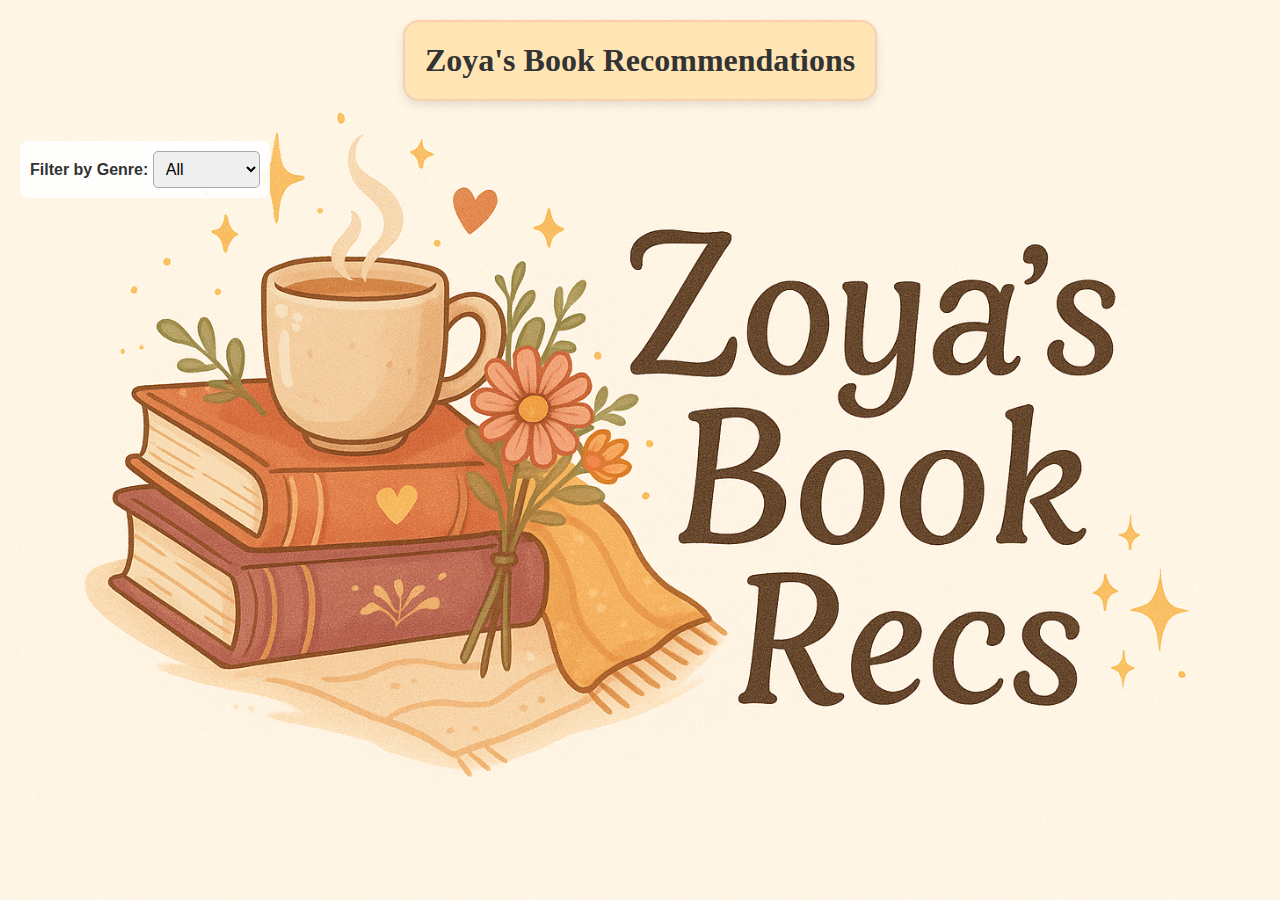
<file: index.html>
<!DOCTYPE html>
<html lang="en">
<head>
  <meta charset="UTF-8" />
  <meta name="viewport" content="width=device-width, initial-scale=1.0"/>
  <title>Zoya's Book Recs</title>
  <link rel="stylesheet" href="style.css" />
</head>
<body>
  <header>Zoya's Book Recommendations</header>

  <div id="filter">
    <label for="genre-select"><strong>Filter by Genre:</strong></label>
    <select id="genre-select">
      <option value="All">All</option>
      <option value="Romance">Romance</option>
      <option value="Fantasy">Fantasy</option>
      <option value="Thriller">Thriller</option>
    </select>
  </div>

  <div class="book-grid" id="book-container"></div>

  <script src="books.js"></script>
</body>
</html>
</file>
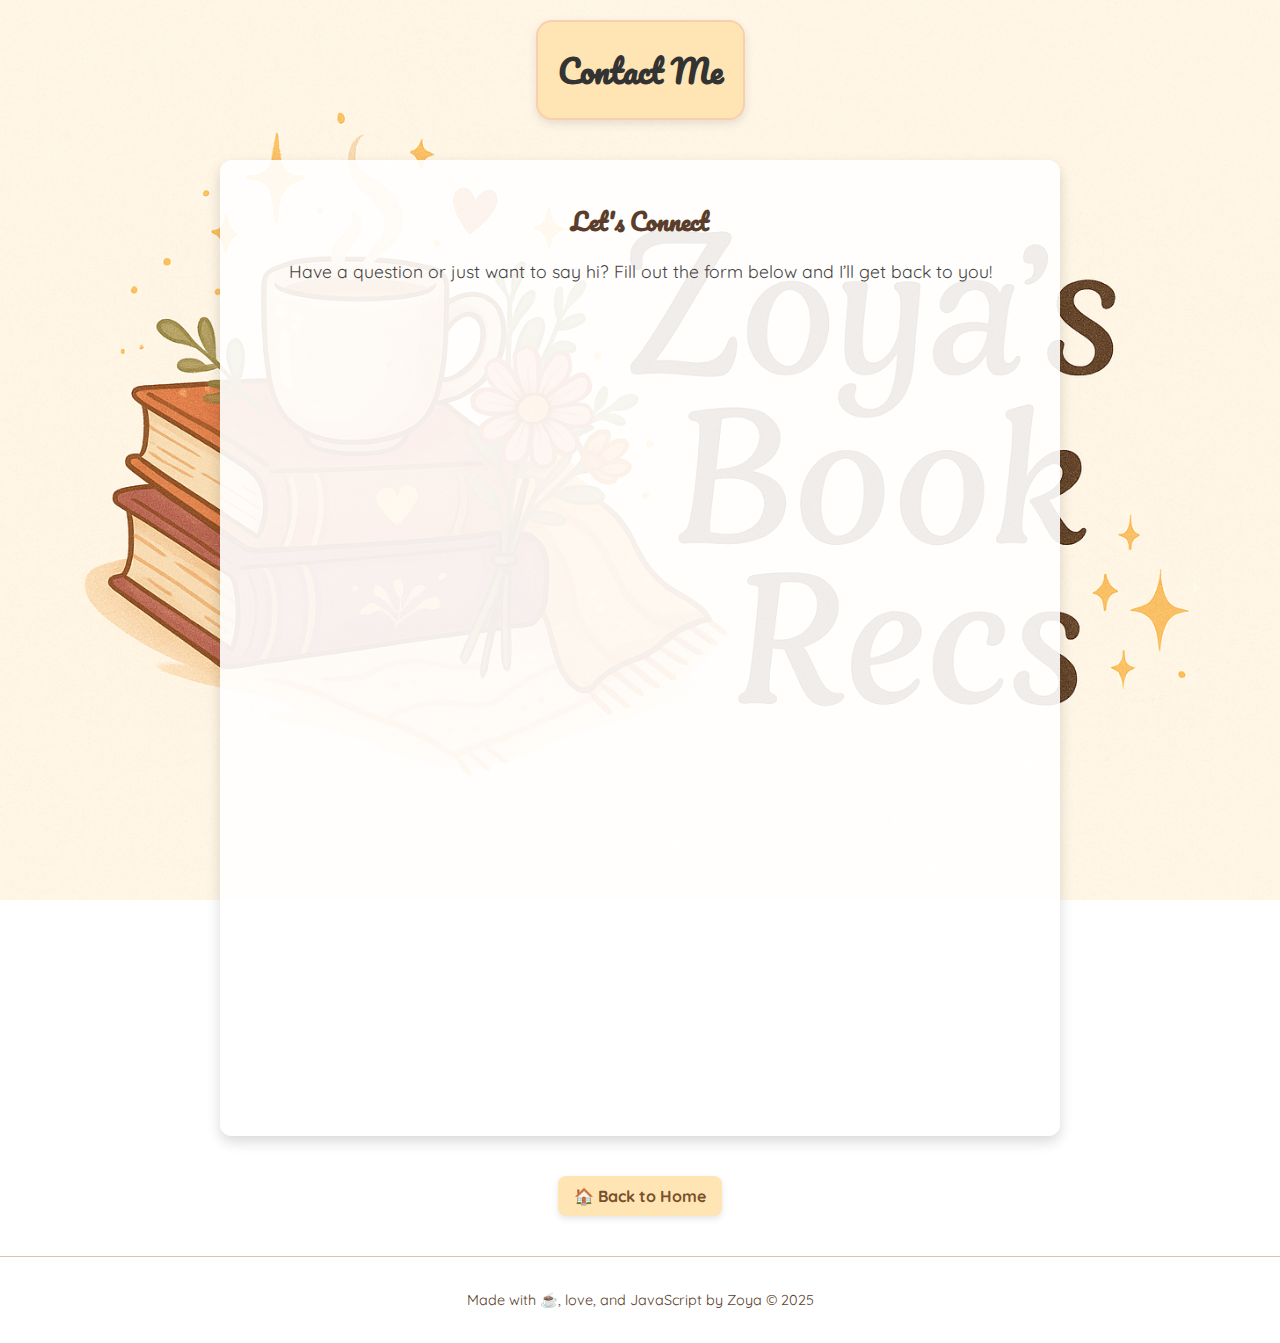
<file: contact.html>
<!DOCTYPE html>
<html lang="en">
<head>
  <meta charset="UTF-8" />
  <meta name="viewport" content="width=device-width, initial-scale=1.0"/>
  <title>Contact Me</title>
  <link rel="icon" type="image/png" href="favicon_books.png" />
  <link href="https://fonts.googleapis.com/css2?family=Pacifico&family=Quicksand:wght@400;600&display=swap" rel="stylesheet">
  <link rel="stylesheet" href="style.css" />
  <style>
    .form-wrapper {
      max-width: 800px;
      margin: 40px auto;
      padding: 20px;
      background: rgba(255, 255, 255, 0.9);
      border-radius: 12px;
      box-shadow: 0 6px 14px rgba(0, 0, 0, 0.15);
      text-align: center;
    }

    .form-wrapper h2 {
      font-family: 'Pacifico', cursive;
      color: #5a3e2b;
      margin-bottom: 15px;
    }

    .form-wrapper p {
      font-family: 'Quicksand', sans-serif;
      font-size: 1.1rem;
      color: #444;
      margin-bottom: 30px;
    }

    iframe {
      width: 100%;
      height: 800px;
      border: none;
      border-radius: 8px;
    }

    .back-link {
      display: block;
      text-align: center;
      margin-top: 20px;
      font-family: 'Quicksand', sans-serif;
    }

    .back-link a {
      color: #7a4f2d;
      text-decoration: none;
      background-color: #ffe5b4;
      padding: 10px 16px;
      border-radius: 8px;
      font-weight: bold;
      transition: 0.2s ease;
    }

    .back-link a:hover {
      background-color: #f9cfae;
      transform: scale(1.05);
    }
  </style>
</head>
<body>
  <header>Contact Me</header>

  <div class="form-wrapper">
    <h2>Let's Connect</h2>
    <p>Have a question or just want to say hi? Fill out the form below and I’ll get back to you!</p>
    <iframe src="https://docs.google.com/forms/d/e/1FAIpQLScAZatVqBo90ZLV6kGJpDuR3AqMJ3KgchfOv8DOnsmvcGqTDw/viewform?embedded=true" allowfullscreen></iframe>
  </div>

  <div class="back-link">
    <a href="home.html">🏠 Back to Home</a>
  </div>

  <footer>
    <p>Made with ☕, love, and JavaScript by Zoya &copy; 2025</p>
  </footer>
</body>
</html>
</file>
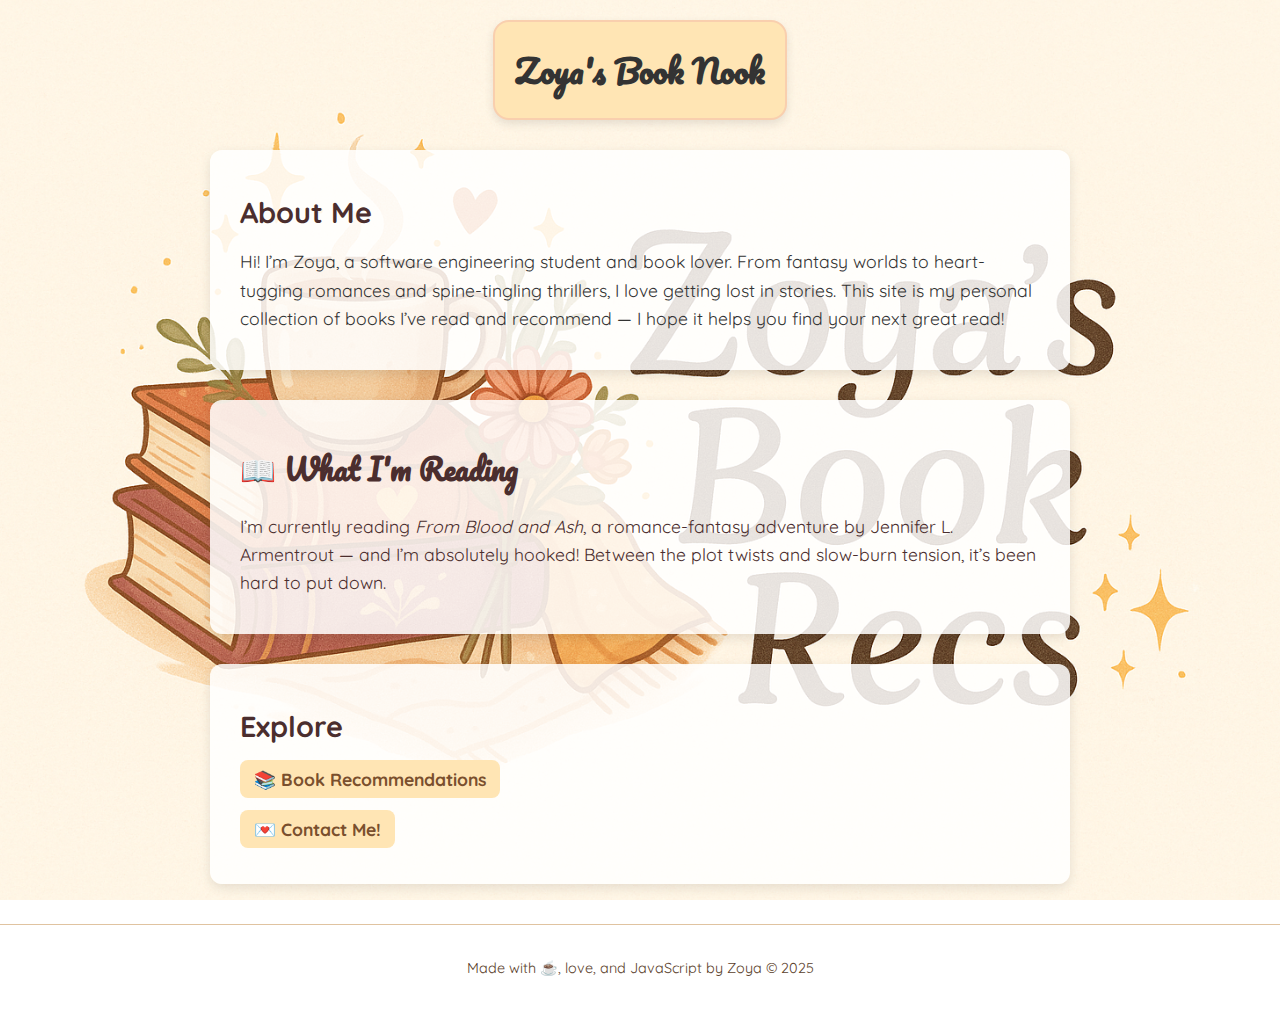
<file: home.html>
<!DOCTYPE html>
<html lang="en">
<head>
  <meta charset="UTF-8">
  <meta name="viewport" content="width=device-width, initial-scale=1.0">
  <title>Welcome to Zoya's Book Nook</title>
  <link rel="icon" type="image/png" href="favicon_books.png">
  <link rel="stylesheet" href="style.css">
  <link href="https://fonts.googleapis.com/css2?family=Pacifico&family=Quicksand:wght@400;600&display=swap" rel="stylesheet">
</head>
<body>
  <header>Zoya's Book Nook</header>

  <section id="about">
    <div class="about-container">
      <h2>About Me</h2>
      <p>Hi! I’m Zoya, a software engineering student and book lover. From fantasy worlds to heart-tugging romances and spine-tingling thrillers, I love getting lost in stories. This site is my personal collection of books I’ve read and recommend — I hope it helps you find your next great read!</p>
    </div>
  </section>

  <section class="current-reading">
  <h2>📖 What I'm Reading</h2>
  <p>
    I’m currently reading <em>From Blood and Ash</em>, a romance-fantasy adventure by Jennifer L. Armentrout — and I’m absolutely hooked! Between the plot twists and slow-burn tension, it’s been hard to put down.
  </p>
</section>

  <section id="explore">
    <div class="explore-container">
      <h2>Explore</h2>
      <ul>
        <li><a href="index.html">📚 Book Recommendations</a></li>
        <li><a href="contact.html">💌 Contact Me!</a></li>
      </ul>
    </div>
  </section>

  <footer>
    <p>Made with ☕, love, and JavaScript by Zoya &copy; 2025</p>
  </footer>
</body>
</html>
</file>
<file: style.css>
body {
  font-family: 'Quicksand', sans-serif;
  margin: 0;
  padding: 0;
  background-image: url('books logo.png');
  background-repeat: no-repeat;
  background-size: cover;
  background-position: center;
  background-attachment: fixed;
  color: #333;
}

.overlay {
  position: fixed;
  top: 0;
  left: 0;
  width: 100%;
  height: 100%;
  background: rgba(255, 255, 255, 0.7); /* adjust opacity as needed */
  z-index: -1;
}

header {
  font-family: 'Pacifico', cursive;
  background: #ffe5b4; /* or your gradient */
  border: 2px solid #f9cfae; /* pastel border color */
  border-radius: 16px;
  padding: 20px;
  margin: 20px auto; /* margin creates space around it */
  width: fit-content; /* makes the border fit content width */
  text-align: center;
  font-size: 2rem;
  font-weight: bold;
  box-shadow: 0 4px 10px rgba(0, 0, 0, 0.1);
}


#filter {
  text-align: center;
  margin: 20px;
  background: rgba(255, 255, 255, 0.9);
  padding: 10px;
  display: inline-block;
  border-radius: 8px;
}

select {
  padding: 8px;
  font-size: 1rem;
  border-radius: 5px;
  border: 1px solid #aaa;
}

.book-grid {
  display: grid;
  grid-template-columns: repeat(auto-fill, minmax(250px, 1fr));
  gap: 20px;
  padding: 30px;
}

.book-card {
  background: rgba(255, 255, 255, 0.95);
  border-radius: 10px;
  padding: 15px;
  box-shadow: 0 2px 6px rgba(0,0,0,0.15);
  text-align: center;
}

.book-card h3 {
  margin: 10px 0 5px;
  color: #222;
}

.genre {
  font-style: italic;
  color: #777;
}

.rating {
  color: gold;
}

.buy-icon {
  margin-left: 8px;
  font-size: 1rem;
  text-decoration: none;
  transition: transform 0.2s ease;
}

.buy-icon:hover {
  transform: scale(1.2);
  cursor: pointer;
}

/* HOMEPAGE STYLES */

.about-container, .explore-container {
  background: rgba(255, 255, 255, 0.85);
  padding: 20px 30px;
  margin: 30px auto;
  max-width: 800px;
  border-radius: 12px;
  box-shadow: 0 4px 12px rgba(0, 0, 0, 0.1);
}

.about-container h2,
.explore-container h2 {
  font-family: 'Quicksand', sans-serif;
  font-size: 1.8rem;
  margin-bottom: 10px;
  color: #4b2e2e;
}

.about-container p {
  font-size: 1.1rem;
  color: #333;
  line-height: 1.6;
}

.current-reading {
  background: rgba(255, 255, 255, 0.85);
  padding: 20px 30px;
  margin: 30px auto;
  max-width: 800px;
  border-radius: 12px;
  box-shadow: 0 4px 12px rgba(0, 0, 0, 0.1);
  font-family: 'Quicksand', sans-serif;
  color: #4b2e2e;
}

.current-reading h2 {
  font-family: 'Pacifico', cursive;
  font-size: 1.8rem;
  margin-bottom: 10px;
}

.current-reading p {
  font-size: 1.1rem;
  line-height: 1.6;
}

.explore-container ul {
  list-style: none;
  padding: 0;
}

.explore-container li {
  margin: 12px 0;
}

.explore-container a {
  text-decoration: none;
  font-weight: bold;
  font-size: 1.1rem;
  color: #7a4f2d;
  background-color: #ffe5b4;
  padding: 8px 14px;
  border-radius: 8px;
  display: inline-block;
  transition: transform 0.2s ease, background-color 0.2s ease;
}

.explore-container a:hover {
  transform: scale(1.05);
  background-color: #f9cfae;
  color: #5a3e2b;
}

footer {
  text-align: center;
  margin-top: 40px;
  padding: 20px;
  font-size: 0.9rem;
  color: #5a3e2b;
  background: rgba(255, 255, 255, 0.7);
  border-top: 1px solid #e0c3a0;
}

.back-link {
  text-align: center;
  margin: 20px auto;
}

.back-link a {
  text-decoration: none;
  font-family: 'Quicksand', sans-serif;
  font-weight: bold;
  color: #5a3e2b;
  background-color: #ffe5b4;
  padding: 10px 18px;
  border-radius: 10px;
  display: inline-block;
  box-shadow: 0 3px 6px rgba(0, 0, 0, 0.1);
  transition: transform 0.2s ease, background-color 0.2s ease;
}

.back-link a:hover {
  background-color: #f9cfae;
  transform: scale(1.05);
}
</file>
